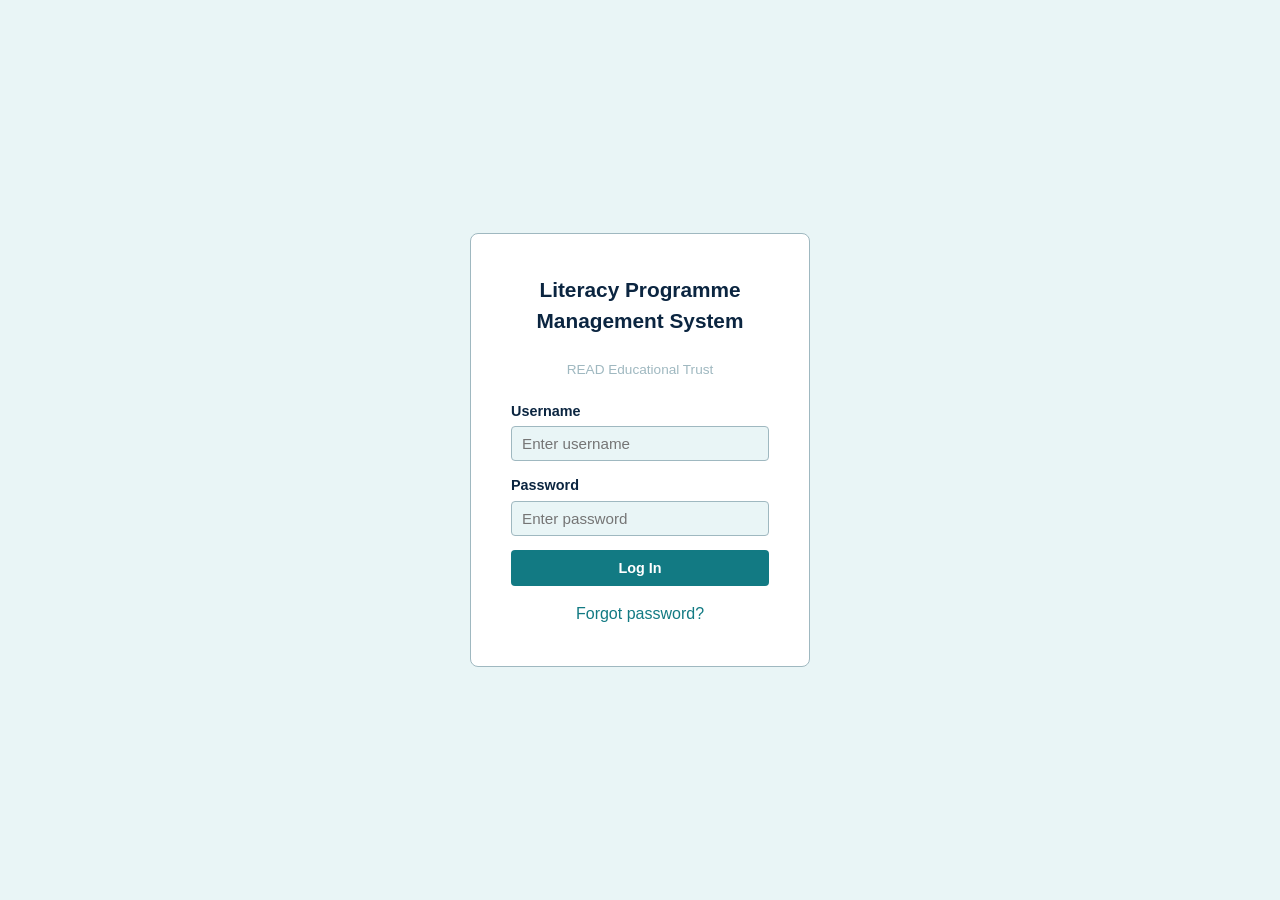
<file: index.html>
<!DOCTYPE html>
<html lang="en">
<head>
  <meta charset="UTF-8">
  <meta name="viewport" content="width=device-width, initial-scale=1.0">
  <title>LPMS - Login</title>
  <link rel="stylesheet" href="css/style.css">
</head>
<body>

  <main class="login-page">
    <div class="login-card">
      <h1>Literacy Programme Management System</h1>
      <p style="margin-bottom:20px; color:var(--grey); font-size:0.85rem;">READ Educational Trust</p>

      <form id="login-form">
        <div class="form-group" style="text-align:left;">
          <label for="username">Username</label>
          <input type="text" id="username" name="username" placeholder="Enter username" required>
        </div>
        <div class="form-group" style="text-align:left;">
          <label for="password">Password</label>
          <input type="password" id="password" name="password" placeholder="Enter password" required>
        </div>
        <button type="submit" class="btn btn-primary" style="width:100%;">Log In</button>
      </form>
      <p style="margin-top:16px;"><a href="#">Forgot password?</a></p>
    </div>
  </main>

  <script src="js/auth.js"></script>
</body>
</html>
</file>
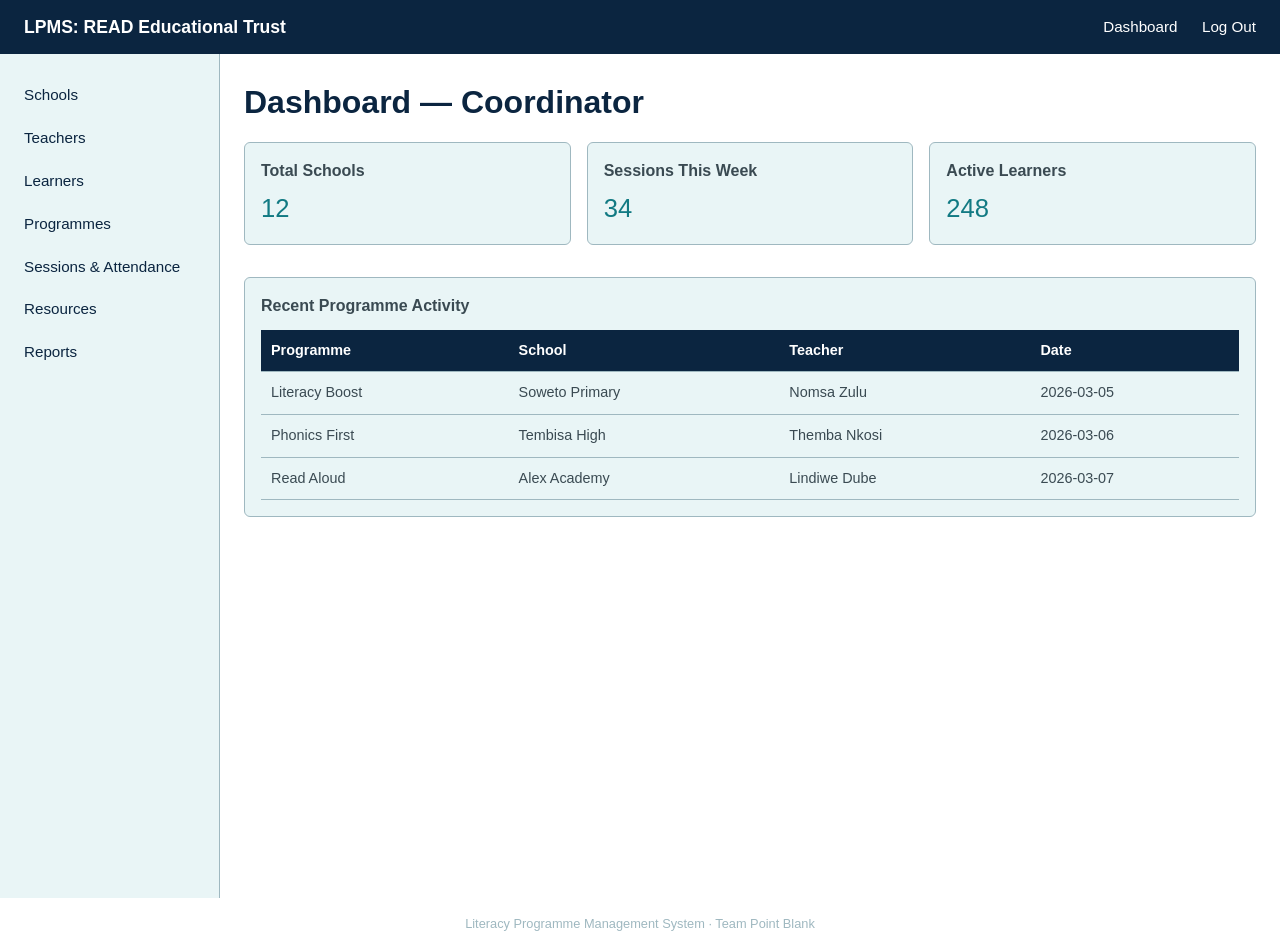
<file: dashboard.html>
<!DOCTYPE html>
<html lang="en">
<head>
  <meta charset="UTF-8">
  <meta name="viewport" content="width=device-width, initial-scale=1.0">
  <title>LPMS - Dashboard</title>
  <link rel="stylesheet" href="css/style.css">
</head>
<body>

  <header class="top-bar">
    <div class="brand">LPMS: READ Educational Trust</div>
    <nav>
      <a href="dashboard.html">Dashboard</a>
      <a href="index.html">Log Out</a>
    </nav>
  </header>

  <div class="app-shell">
    <aside class="sidebar">
      <a href="schools.html">Schools</a>
      <a href="teachers.html">Teachers</a>
      <a href="learners.html">Learners</a>
      <a href="programmes.html">Programmes</a>
      <a href="sessions.html">Sessions &amp; Attendance</a>
      <a href="resources.html">Resources</a>
      <a href="reports.html">Reports</a>
    </aside>

    <main class="main-content">
      <h1 style="color:var(--navy); margin-bottom:16px;">Dashboard &mdash; Coordinator</h1>

      <div class="card-grid">
        <div class="card">
          <strong>Total Schools</strong>
          <p style="font-size:1.6rem; color:var(--teal); margin-top:6px;">12</p>
        </div>
        <div class="card">
          <strong>Sessions This Week</strong>
          <p style="font-size:1.6rem; color:var(--teal); margin-top:6px;">34</p>
        </div>
        <div class="card">
          <strong>Active Learners</strong>
          <p style="font-size:1.6rem; color:var(--teal); margin-top:6px;">248</p>
        </div>
      </div>

      <div class="card">
        <strong>Recent Programme Activity</strong>
        <table style="margin-top:12px;">
          <thead>
            <tr><th>Programme</th><th>School</th><th>Teacher</th><th>Date</th></tr>
          </thead>
          <tbody>
            <tr><td>Literacy Boost</td><td>Soweto Primary</td><td>Nomsa Zulu</td><td>2026-03-05</td></tr>
            <tr><td>Phonics First</td><td>Tembisa High</td><td>Themba Nkosi</td><td>2026-03-06</td></tr>
            <tr><td>Read Aloud</td><td>Alex Academy</td><td>Lindiwe Dube</td><td>2026-03-07</td></tr>
          </tbody>
        </table>
      </div>
    </main>
  </div>

  <footer>Literacy Programme Management System &middot; Team Point Blank</footer>

  <script src="js/dashboard.js"></script>
</body>
</html>
</file>
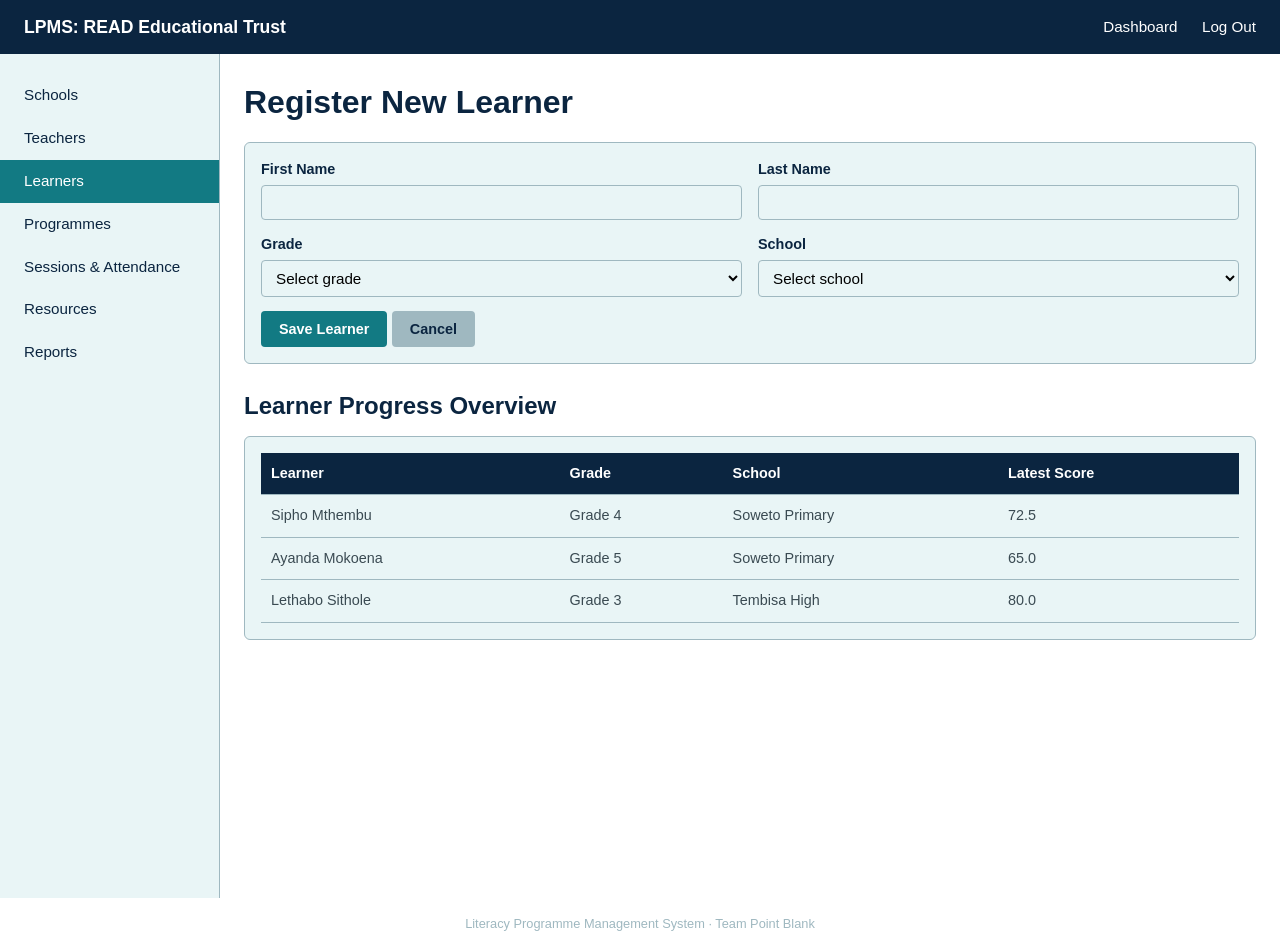
<file: learners.html>
<!DOCTYPE html>
<html lang="en">
<head>
  <meta charset="UTF-8">
  <meta name="viewport" content="width=device-width, initial-scale=1.0">
  <title>LPMS - Learners</title>
  <link rel="stylesheet" href="css/style.css">
</head>
<body>

  <header class="top-bar">
    <div class="brand">LPMS: READ Educational Trust</div>
    <nav>
      <a href="dashboard.html">Dashboard</a>
      <a href="index.html">Log Out</a>
    </nav>
  </header>

  <div class="app-shell">
    <aside class="sidebar">
      <a href="schools.html">Schools</a>
      <a href="teachers.html">Teachers</a>
      <a href="learners.html" class="active">Learners</a>
      <a href="programmes.html">Programmes</a>
      <a href="sessions.html">Sessions &amp; Attendance</a>
      <a href="resources.html">Resources</a>
      <a href="reports.html">Reports</a>
    </aside>

    <main class="main-content">
      <h1 style="color:var(--navy); margin-bottom:16px;">Register New Learner</h1>

      <form id="learner-form" class="card">
        <div class="form-row">
          <div class="form-group">
            <label for="learner-first-name">First Name</label>
            <input type="text" id="learner-first-name" maxlength="50" required>
          </div>
          <div class="form-group">
            <label for="learner-last-name">Last Name</label>
            <input type="text" id="learner-last-name" maxlength="50" required>
          </div>
        </div>
        <div class="form-row">
          <div class="form-group">
            <label for="learner-grade">Grade</label>
            <select id="learner-grade" required>
              <option value="">Select grade</option>
              <option>Grade R</option>
              <option>Grade 1</option>
              <option>Grade 2</option>
              <option>Grade 3</option>
              <option>Grade 4</option>
              <option>Grade 5</option>
            </select>
          </div>
          <div class="form-group">
            <label for="learner-school">School</label>
            <select id="learner-school" required>
              <option value="">Select school</option>
              <option>Soweto Primary</option>
              <option>Tembisa High</option>
              <option>Alex Academy</option>
            </select>
          </div>
        </div>
        <button type="submit" class="btn btn-primary">Save Learner</button>
        <button type="reset" class="btn btn-secondary">Cancel</button>
      </form>

      <h2 style="color:var(--navy); margin:24px 0 12px;">Learner Progress Overview</h2>
      <div class="card">
        <table>
          <thead>
            <tr><th>Learner</th><th>Grade</th><th>School</th><th>Latest Score</th></tr>
          </thead>
          <tbody>
            <tr><td>Sipho Mthembu</td><td>Grade 4</td><td>Soweto Primary</td><td>72.5</td></tr>
            <tr><td>Ayanda Mokoena</td><td>Grade 5</td><td>Soweto Primary</td><td>65.0</td></tr>
            <tr><td>Lethabo Sithole</td><td>Grade 3</td><td>Tembisa High</td><td>80.0</td></tr>
          </tbody>
        </table>
      </div>
    </main>
  </div>

  <footer>Literacy Programme Management System &middot; Team Point Blank</footer>

  <script src="js/learners.js"></script>
</body>
</html>
</file>
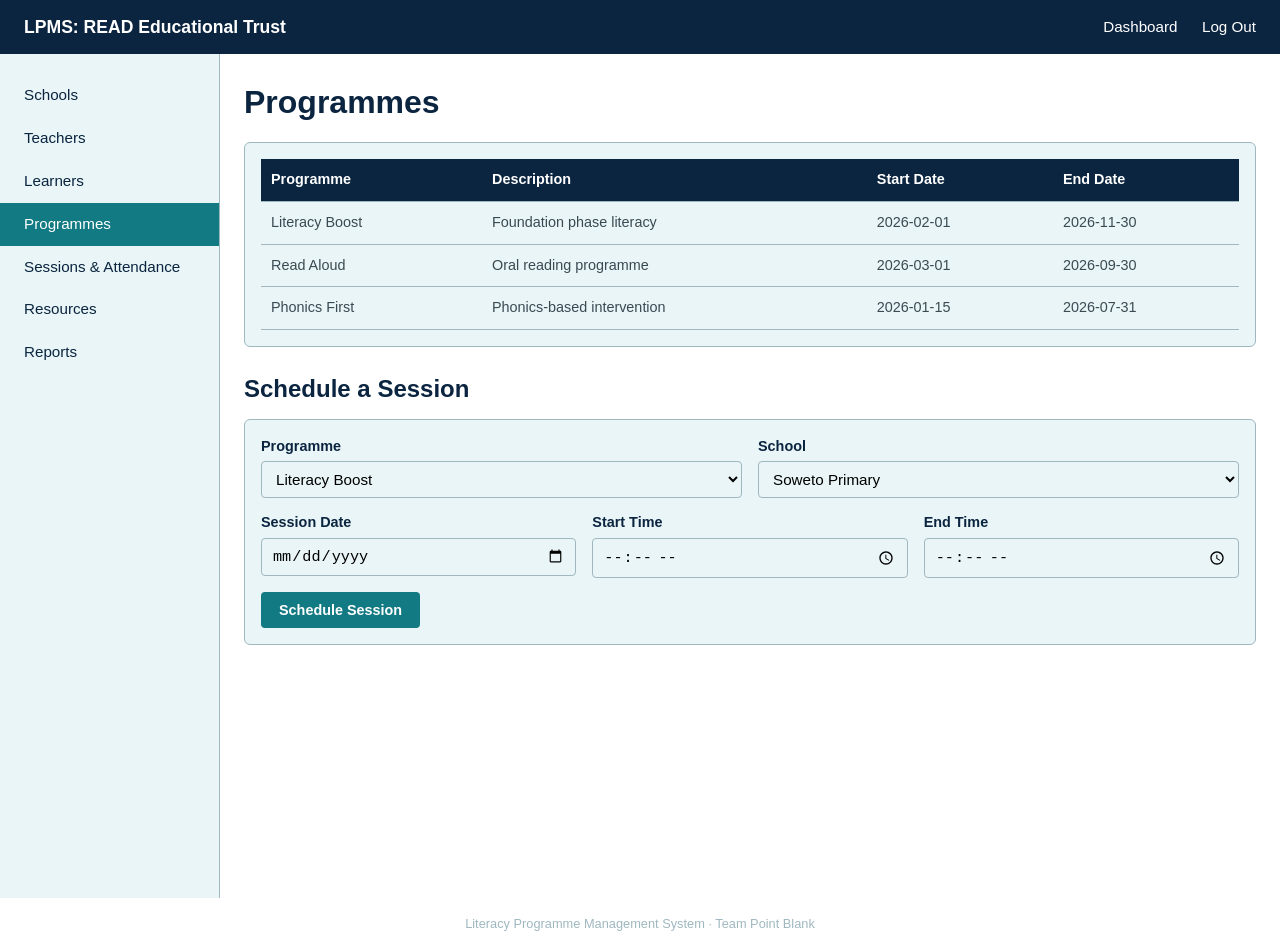
<file: programmes.html>
<!DOCTYPE html>
<html lang="en">
<head>
  <meta charset="UTF-8">
  <meta name="viewport" content="width=device-width, initial-scale=1.0">
  <title>LPMS - Programmes</title>
  <link rel="stylesheet" href="css/style.css">
</head>
<body>

  <header class="top-bar">
    <div class="brand">LPMS: READ Educational Trust</div>
    <nav>
      <a href="dashboard.html">Dashboard</a>
      <a href="index.html">Log Out</a>
    </nav>
  </header>

  <div class="app-shell">
    <aside class="sidebar">
      <a href="schools.html">Schools</a>
      <a href="teachers.html">Teachers</a>
      <a href="learners.html">Learners</a>
      <a href="programmes.html" class="active">Programmes</a>
      <a href="sessions.html">Sessions &amp; Attendance</a>
      <a href="resources.html">Resources</a>
      <a href="reports.html">Reports</a>
    </aside>

    <main class="main-content">
      <h1 style="color:var(--navy); margin-bottom:16px;">Programmes</h1>

      <div class="card">
        <table>
          <thead>
            <tr><th>Programme</th><th>Description</th><th>Start Date</th><th>End Date</th></tr>
          </thead>
          <tbody>
            <tr><td>Literacy Boost</td><td>Foundation phase literacy</td><td>2026-02-01</td><td>2026-11-30</td></tr>
            <tr><td>Read Aloud</td><td>Oral reading programme</td><td>2026-03-01</td><td>2026-09-30</td></tr>
            <tr><td>Phonics First</td><td>Phonics-based intervention</td><td>2026-01-15</td><td>2026-07-31</td></tr>
          </tbody>
        </table>
      </div>

      <h2 style="color:var(--navy); margin:24px 0 12px;">Schedule a Session</h2>
      <form id="programme-form" class="card">
        <div class="form-row">
          <div class="form-group">
            <label for="prog-select">Programme</label>
            <select id="prog-select" required>
              <option>Literacy Boost</option>
              <option>Read Aloud</option>
              <option>Phonics First</option>
            </select>
          </div>
          <div class="form-group">
            <label for="prog-school">School</label>
            <select id="prog-school" required>
              <option>Soweto Primary</option>
              <option>Tembisa High</option>
              <option>Alex Academy</option>
            </select>
          </div>
        </div>
        <div class="form-row">
          <div class="form-group">
            <label for="prog-date">Session Date</label>
            <input type="date" id="prog-date" required>
          </div>
          <div class="form-group">
            <label for="prog-start">Start Time</label>
            <input type="time" id="prog-start" required>
          </div>
          <div class="form-group">
            <label for="prog-end">End Time</label>
            <input type="time" id="prog-end" required>
          </div>
        </div>
        <button type="submit" class="btn btn-primary">Schedule Session</button>
      </form>
    </main>
  </div>

  <footer>Literacy Programme Management System &middot; Team Point Blank</footer>

  <script src="js/programmes.js"></script>
</body>
</html>
</file>
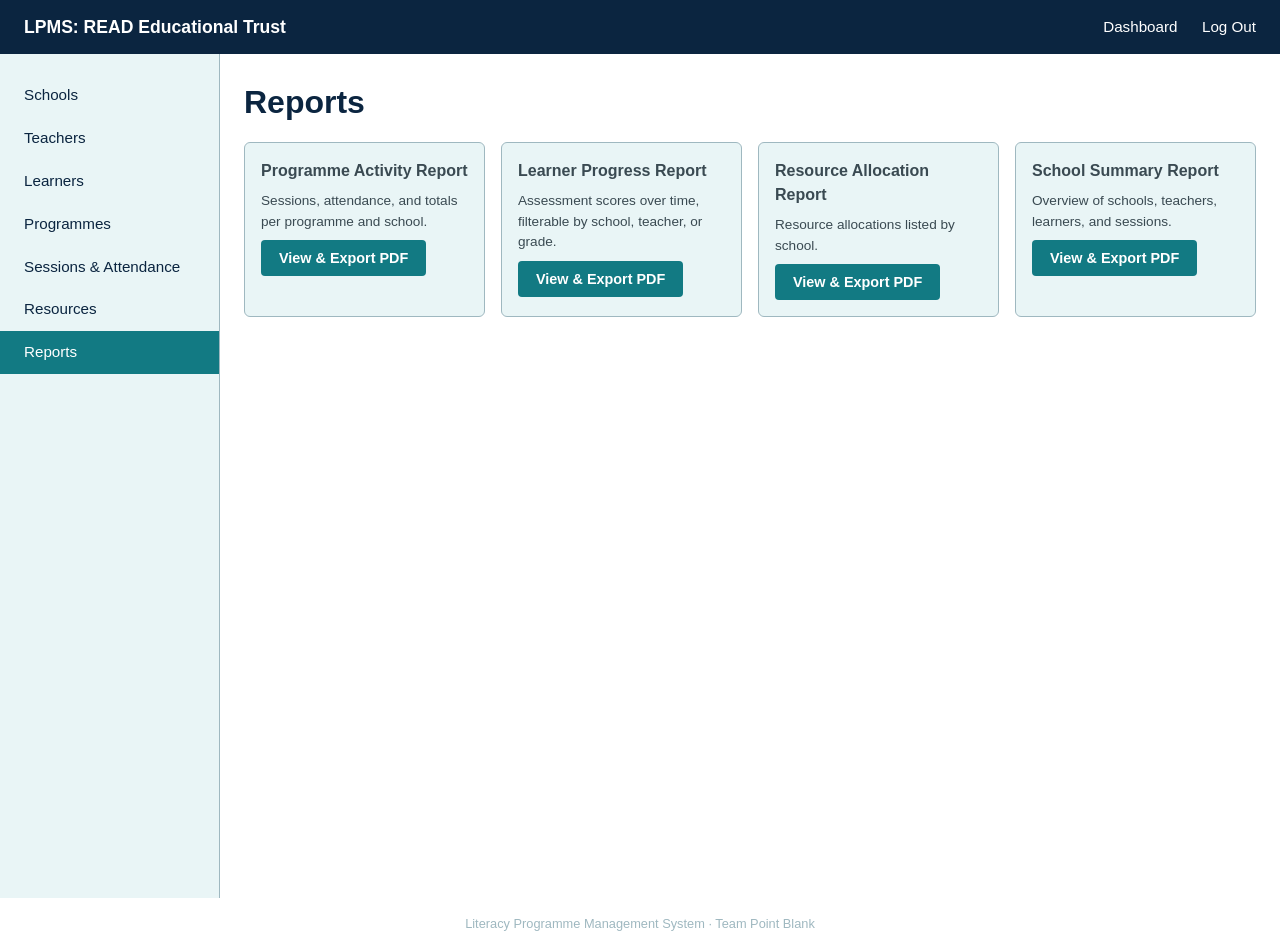
<file: reports.html>
<!DOCTYPE html>
<html lang="en">
<head>
  <meta charset="UTF-8">
  <meta name="viewport" content="width=device-width, initial-scale=1.0">
  <title>LPMS - Reports</title>
  <link rel="stylesheet" href="css/style.css">
</head>
<body>

  <header class="top-bar">
    <div class="brand">LPMS: READ Educational Trust</div>
    <nav>
      <a href="dashboard.html">Dashboard</a>
      <a href="index.html">Log Out</a>
    </nav>
  </header>

  <div class="app-shell">
    <aside class="sidebar">
      <a href="schools.html">Schools</a>
      <a href="teachers.html">Teachers</a>
      <a href="learners.html">Learners</a>
      <a href="programmes.html">Programmes</a>
      <a href="sessions.html">Sessions &amp; Attendance</a>
      <a href="resources.html">Resources</a>
      <a href="reports.html" class="active">Reports</a>
    </aside>

    <main class="main-content">
      <h1 style="color:var(--navy); margin-bottom:16px;">Reports</h1>

      <div class="card-grid">
        <div class="card">
          <strong>Programme Activity Report</strong>
          <p style="font-size:0.85rem; margin:8px 0;">Sessions, attendance, and totals per programme and school.</p>
          <button class="btn btn-primary" id="btn-programme-report">View &amp; Export PDF</button>
        </div>
        <div class="card">
          <strong>Learner Progress Report</strong>
          <p style="font-size:0.85rem; margin:8px 0;">Assessment scores over time, filterable by school, teacher, or grade.</p>
          <button class="btn btn-primary" id="btn-progress-report">View &amp; Export PDF</button>
        </div>
        <div class="card">
          <strong>Resource Allocation Report</strong>
          <p style="font-size:0.85rem; margin:8px 0;">Resource allocations listed by school.</p>
          <button class="btn btn-primary" id="btn-resource-report">View &amp; Export PDF</button>
        </div>
        <div class="card">
          <strong>School Summary Report</strong>
          <p style="font-size:0.85rem; margin:8px 0;">Overview of schools, teachers, learners, and sessions.</p>
          <button class="btn btn-primary" id="btn-summary-report">View &amp; Export PDF</button>
        </div>
      </div>
    </main>
  </div>

  <footer>Literacy Programme Management System &middot; Team Point Blank</footer>

  <script src="js/reports.js"></script>
</body>
</html>
</file>
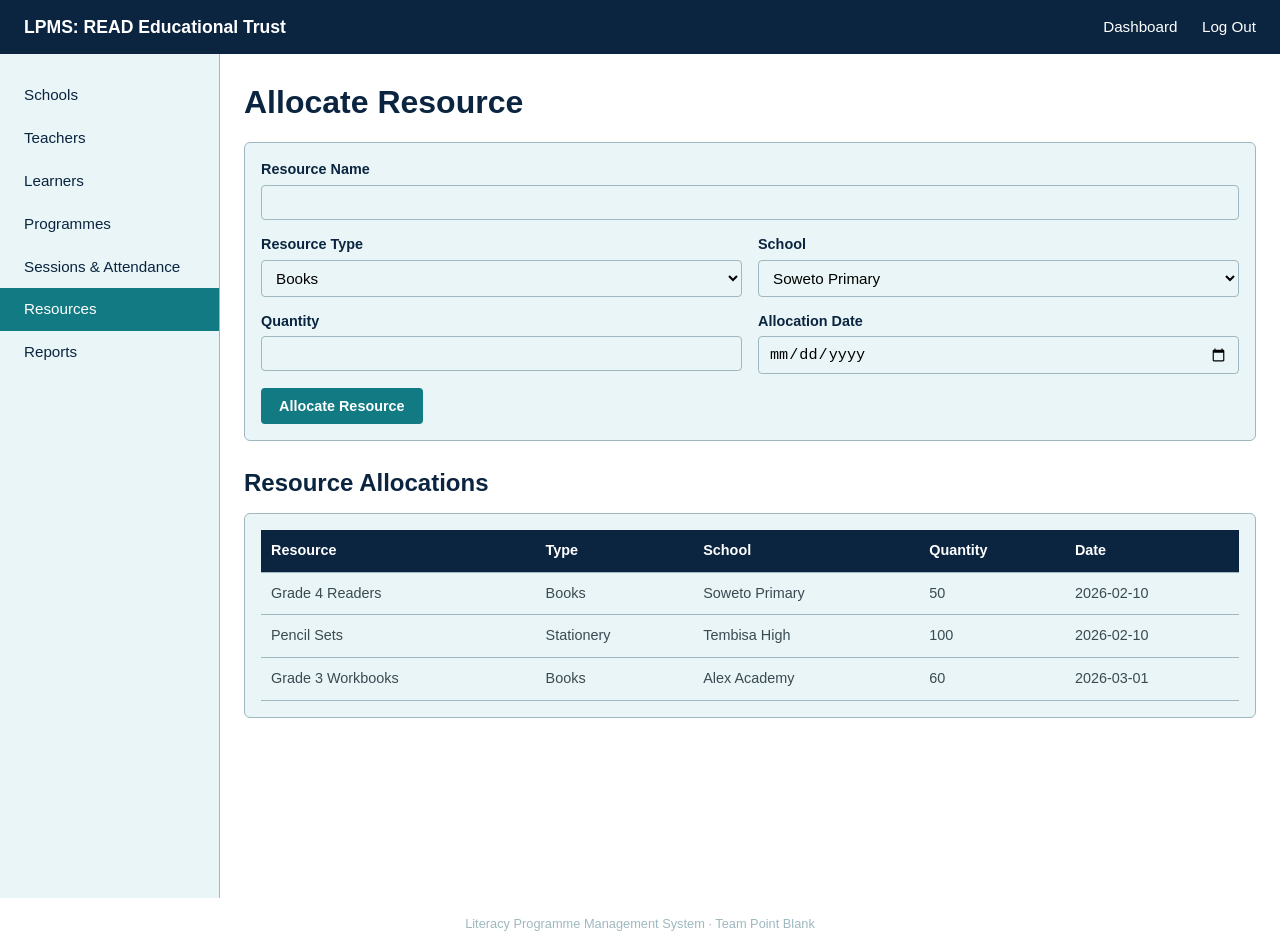
<file: resources.html>
<!DOCTYPE html>
<html lang="en">
<head>
  <meta charset="UTF-8">
  <meta name="viewport" content="width=device-width, initial-scale=1.0">
  <title>LPMS - Resources</title>
  <link rel="stylesheet" href="css/style.css">
</head>
<body>

  <header class="top-bar">
    <div class="brand">LPMS: READ Educational Trust</div>
    <nav>
      <a href="dashboard.html">Dashboard</a>
      <a href="index.html">Log Out</a>
    </nav>
  </header>

  <div class="app-shell">
    <aside class="sidebar">
      <a href="schools.html">Schools</a>
      <a href="teachers.html">Teachers</a>
      <a href="learners.html">Learners</a>
      <a href="programmes.html">Programmes</a>
      <a href="sessions.html">Sessions &amp; Attendance</a>
      <a href="resources.html" class="active">Resources</a>
      <a href="reports.html">Reports</a>
    </aside>

    <main class="main-content">
      <h1 style="color:var(--navy); margin-bottom:16px;">Allocate Resource</h1>

      <form id="resource-form" class="card">
        <div class="form-group">
          <label for="resource-name">Resource Name</label>
          <input type="text" id="resource-name" maxlength="100" required>
        </div>
        <div class="form-row">
          <div class="form-group">
            <label for="resource-type">Resource Type</label>
            <select id="resource-type" required>
              <option>Books</option>
              <option>Stationery</option>
              <option>Digital</option>
              <option>Other</option>
            </select>
          </div>
          <div class="form-group">
            <label for="resource-school">School</label>
            <select id="resource-school" required>
              <option>Soweto Primary</option>
              <option>Tembisa High</option>
              <option>Alex Academy</option>
            </select>
          </div>
        </div>
        <div class="form-row">
          <div class="form-group">
            <label for="resource-qty">Quantity</label>
            <input type="number" id="resource-qty" min="1" required>
          </div>
          <div class="form-group">
            <label for="resource-date">Allocation Date</label>
            <input type="date" id="resource-date" required>
          </div>
        </div>
        <button type="submit" class="btn btn-primary">Allocate Resource</button>
      </form>

      <h2 style="color:var(--navy); margin:24px 0 12px;">Resource Allocations</h2>
      <div class="card">
        <table>
          <thead>
            <tr><th>Resource</th><th>Type</th><th>School</th><th>Quantity</th><th>Date</th></tr>
          </thead>
          <tbody>
            <tr><td>Grade 4 Readers</td><td>Books</td><td>Soweto Primary</td><td>50</td><td>2026-02-10</td></tr>
            <tr><td>Pencil Sets</td><td>Stationery</td><td>Tembisa High</td><td>100</td><td>2026-02-10</td></tr>
            <tr><td>Grade 3 Workbooks</td><td>Books</td><td>Alex Academy</td><td>60</td><td>2026-03-01</td></tr>
          </tbody>
        </table>
      </div>
    </main>
  </div>

  <footer>Literacy Programme Management System &middot; Team Point Blank</footer>

  <script src="js/resources.js"></script>
</body>
</html>
</file>
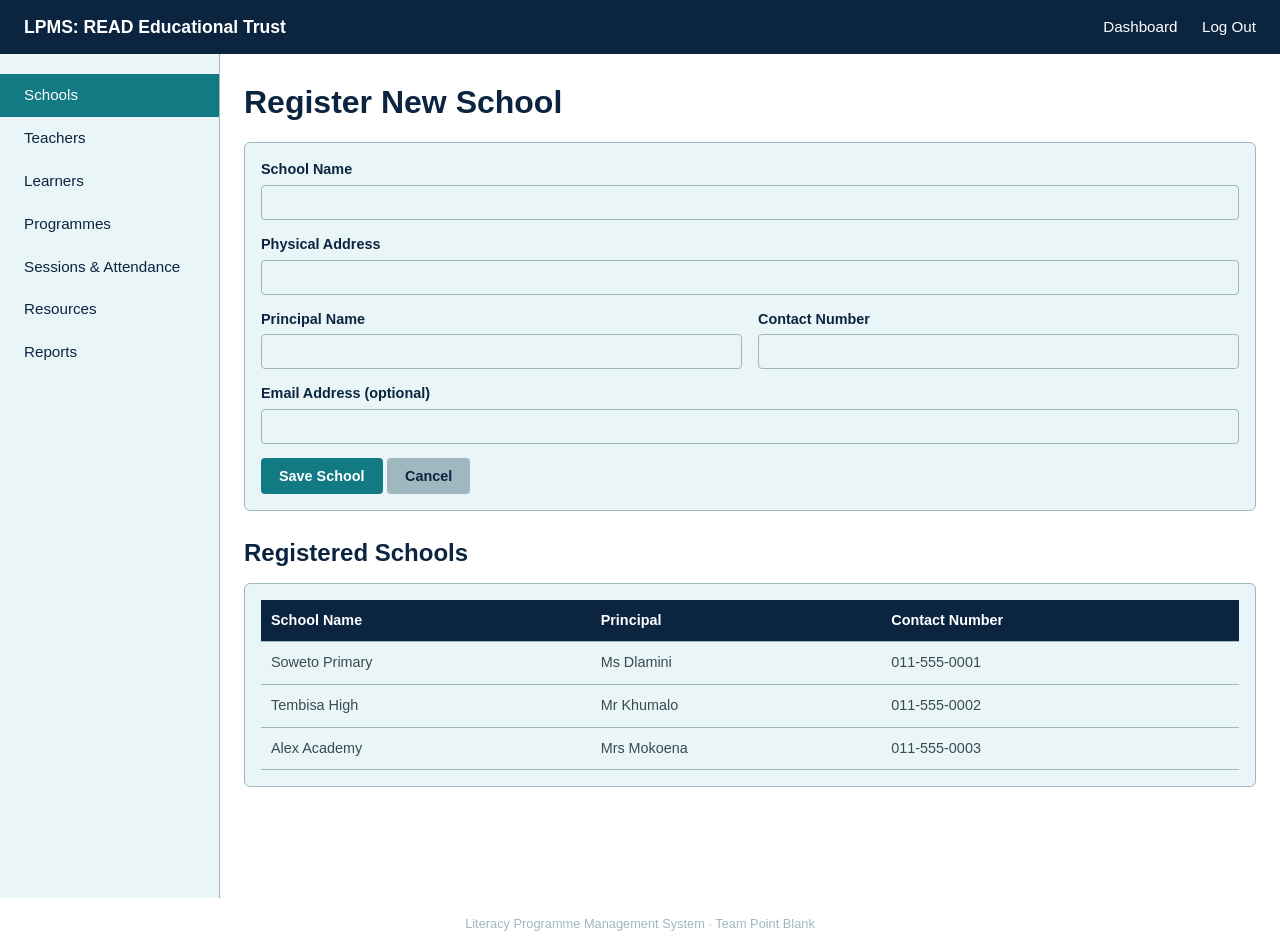
<file: schools.html>
<!DOCTYPE html>
<html lang="en">
<head>
  <meta charset="UTF-8">
  <meta name="viewport" content="width=device-width, initial-scale=1.0">
  <title>LPMS - Schools</title>
  <link rel="stylesheet" href="css/style.css">
</head>
<body>

  <header class="top-bar">
    <div class="brand">LPMS: READ Educational Trust</div>
    <nav>
      <a href="dashboard.html">Dashboard</a>
      <a href="index.html">Log Out</a>
    </nav>
  </header>

  <div class="app-shell">
    <aside class="sidebar">
      <a href="schools.html" class="active">Schools</a>
      <a href="teachers.html">Teachers</a>
      <a href="learners.html">Learners</a>
      <a href="programmes.html">Programmes</a>
      <a href="sessions.html">Sessions &amp; Attendance</a>
      <a href="resources.html">Resources</a>
      <a href="reports.html">Reports</a>
    </aside>

    <main class="main-content">
      <h1 style="color:var(--navy); margin-bottom:16px;">Register New School</h1>

      <form id="school-form" class="card">
        <div class="form-group">
          <label for="school-name">School Name</label>
          <input type="text" id="school-name" maxlength="100" required>
        </div>
        <div class="form-group">
          <label for="school-address">Physical Address</label>
          <input type="text" id="school-address" maxlength="150" required>
        </div>
        <div class="form-row">
          <div class="form-group">
            <label for="principal-name">Principal Name</label>
            <input type="text" id="principal-name" maxlength="80" required>
          </div>
          <div class="form-group">
            <label for="contact-number">Contact Number</label>
            <input type="tel" id="contact-number" maxlength="15" required>
          </div>
        </div>
        <div class="form-group">
          <label for="contact-email">Email Address (optional)</label>
          <input type="email" id="contact-email" maxlength="100">
        </div>
        <button type="submit" class="btn btn-primary">Save School</button>
        <button type="reset" class="btn btn-secondary">Cancel</button>
      </form>

      <h2 style="color:var(--navy); margin:24px 0 12px;">Registered Schools</h2>
      <div class="card">
        <table>
          <thead>
            <tr><th>School Name</th><th>Principal</th><th>Contact Number</th></tr>
          </thead>
          <tbody id="school-list">
            <tr><td>Soweto Primary</td><td>Ms Dlamini</td><td>011-555-0001</td></tr>
            <tr><td>Tembisa High</td><td>Mr Khumalo</td><td>011-555-0002</td></tr>
            <tr><td>Alex Academy</td><td>Mrs Mokoena</td><td>011-555-0003</td></tr>
          </tbody>
        </table>
      </div>
    </main>
  </div>

  <footer>Literacy Programme Management System &middot; Team Point Blank</footer>

  <script src="js/schools.js"></script>
</body>
</html>
</file>
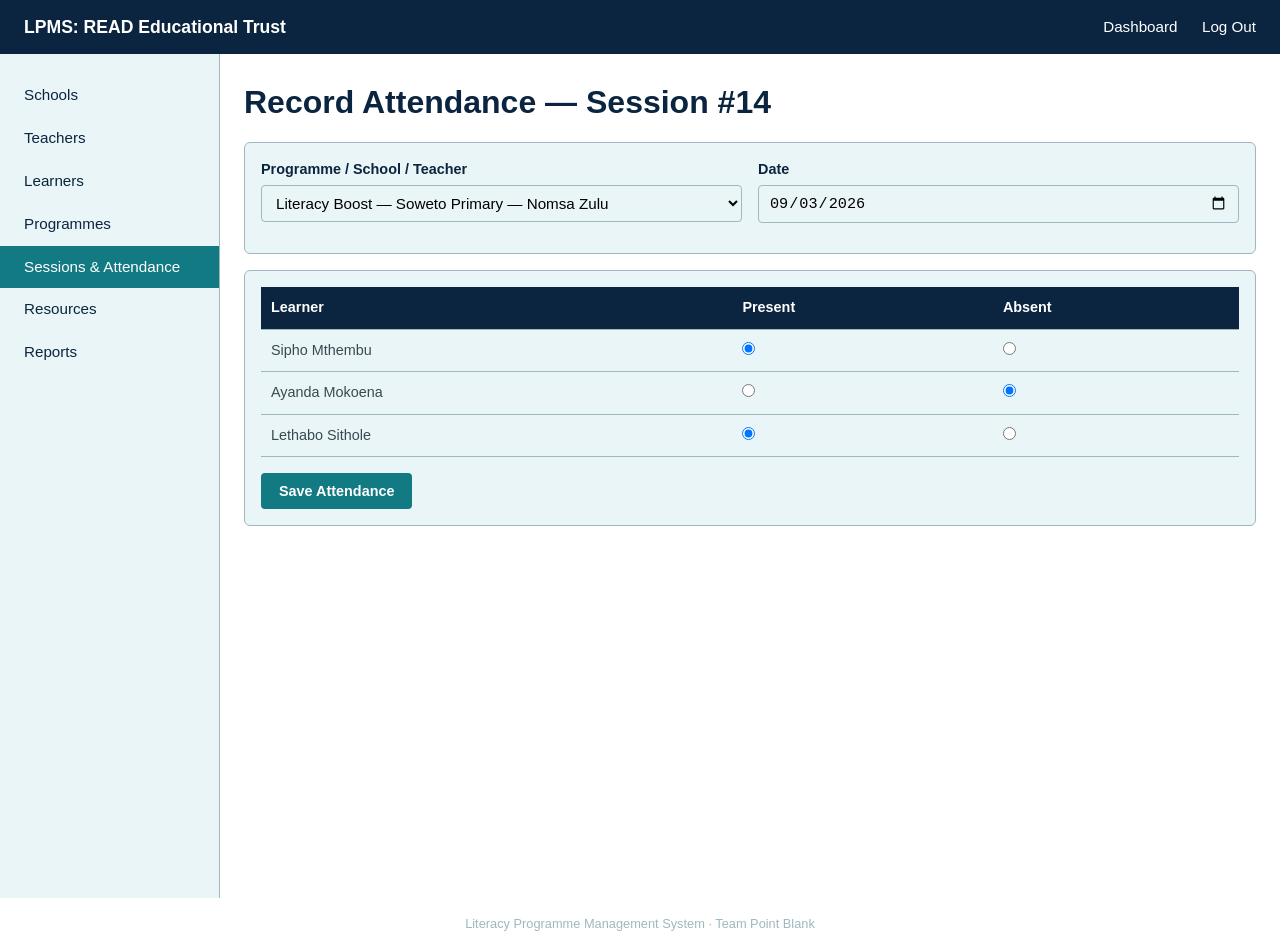
<file: sessions.html>
<!DOCTYPE html>
<html lang="en">
<head>
  <meta charset="UTF-8">
  <meta name="viewport" content="width=device-width, initial-scale=1.0">
  <title>LPMS - Sessions &amp; Attendance</title>
  <link rel="stylesheet" href="css/style.css">
</head>
<body>

  <header class="top-bar">
    <div class="brand">LPMS: READ Educational Trust</div>
    <nav>
      <a href="dashboard.html">Dashboard</a>
      <a href="index.html">Log Out</a>
    </nav>
  </header>

  <div class="app-shell">
    <aside class="sidebar">
      <a href="schools.html">Schools</a>
      <a href="teachers.html">Teachers</a>
      <a href="learners.html">Learners</a>
      <a href="programmes.html">Programmes</a>
      <a href="sessions.html" class="active">Sessions &amp; Attendance</a>
      <a href="resources.html">Resources</a>
      <a href="reports.html">Reports</a>
    </aside>

    <main class="main-content">
      <h1 style="color:var(--navy); margin-bottom:16px;">Record Attendance &mdash; Session #14</h1>

      <div class="card">
        <div class="form-row">
          <div class="form-group">
            <label for="session-select">Programme / School / Teacher</label>
            <select id="session-select">
              <option>Literacy Boost &mdash; Soweto Primary &mdash; Nomsa Zulu</option>
              <option>Phonics First &mdash; Tembisa High &mdash; Themba Nkosi</option>
            </select>
          </div>
          <div class="form-group">
            <label for="session-date">Date</label>
            <input type="date" id="session-date" value="2026-09-03">
          </div>
        </div>
      </div>

      <form id="attendance-form" class="card">
        <table>
          <thead>
            <tr><th>Learner</th><th>Present</th><th>Absent</th></tr>
          </thead>
          <tbody id="attendance-list">
            <tr>
              <td>Sipho Mthembu</td>
              <td><input type="radio" name="att-1" value="present" checked></td>
              <td><input type="radio" name="att-1" value="absent"></td>
            </tr>
            <tr>
              <td>Ayanda Mokoena</td>
              <td><input type="radio" name="att-2" value="present"></td>
              <td><input type="radio" name="att-2" value="absent" checked></td>
            </tr>
            <tr>
              <td>Lethabo Sithole</td>
              <td><input type="radio" name="att-3" value="present" checked></td>
              <td><input type="radio" name="att-3" value="absent"></td>
            </tr>
          </tbody>
        </table>
        <button type="submit" class="btn btn-primary" style="margin-top:16px;">Save Attendance</button>
      </form>
    </main>
  </div>

  <footer>Literacy Programme Management System &middot; Team Point Blank</footer>

  <script src="js/sessions.js"></script>
</body>
</html>
</file>
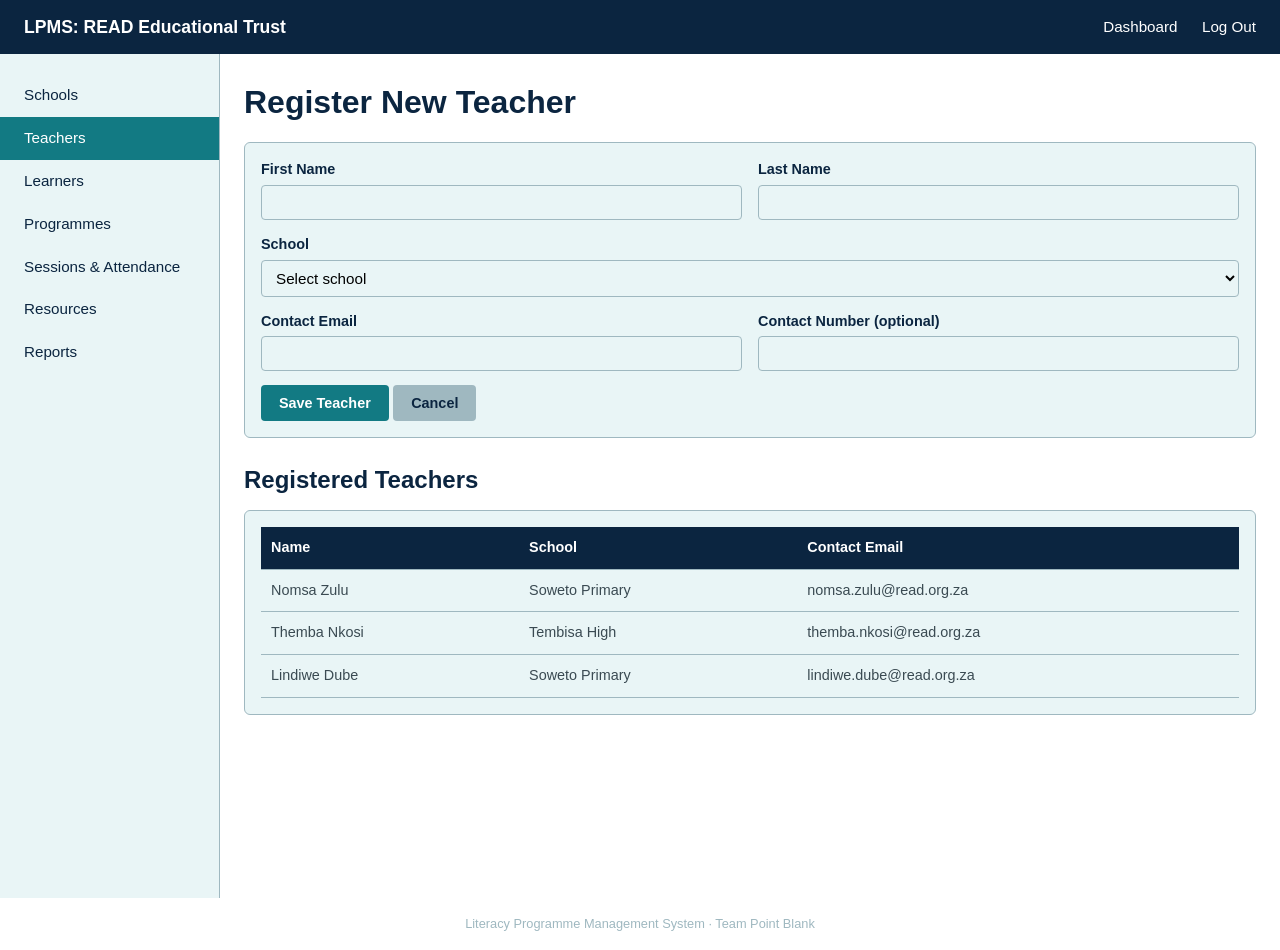
<file: teachers.html>
<!DOCTYPE html>
<html lang="en">
<head>
  <meta charset="UTF-8">
  <meta name="viewport" content="width=device-width, initial-scale=1.0">
  <title>LPMS - Teachers</title>
  <link rel="stylesheet" href="css/style.css">
</head>
<body>

  <header class="top-bar">
    <div class="brand">LPMS: READ Educational Trust</div>
    <nav>
      <a href="dashboard.html">Dashboard</a>
      <a href="index.html">Log Out</a>
    </nav>
  </header>

  <div class="app-shell">
    <aside class="sidebar">
      <a href="schools.html">Schools</a>
      <a href="teachers.html" class="active">Teachers</a>
      <a href="learners.html">Learners</a>
      <a href="programmes.html">Programmes</a>
      <a href="sessions.html">Sessions &amp; Attendance</a>
      <a href="resources.html">Resources</a>
      <a href="reports.html">Reports</a>
    </aside>

    <main class="main-content">
      <h1 style="color:var(--navy); margin-bottom:16px;">Register New Teacher</h1>

      <form id="teacher-form" class="card">
        <div class="form-row">
          <div class="form-group">
            <label for="first-name">First Name</label>
            <input type="text" id="first-name" maxlength="50" required>
          </div>
          <div class="form-group">
            <label for="last-name">Last Name</label>
            <input type="text" id="last-name" maxlength="50" required>
          </div>
        </div>
        <div class="form-group">
          <label for="teacher-school">School</label>
          <select id="teacher-school" required>
            <option value="">Select school</option>
            <option>Soweto Primary</option>
            <option>Tembisa High</option>
            <option>Alex Academy</option>
          </select>
        </div>
        <div class="form-row">
          <div class="form-group">
            <label for="teacher-email">Contact Email</label>
            <input type="email" id="teacher-email" maxlength="100" required>
          </div>
          <div class="form-group">
            <label for="teacher-number">Contact Number (optional)</label>
            <input type="tel" id="teacher-number" maxlength="15">
          </div>
        </div>
        <button type="submit" class="btn btn-primary">Save Teacher</button>
        <button type="reset" class="btn btn-secondary">Cancel</button>
      </form>

      <h2 style="color:var(--navy); margin:24px 0 12px;">Registered Teachers</h2>
      <div class="card">
        <table>
          <thead>
            <tr><th>Name</th><th>School</th><th>Contact Email</th></tr>
          </thead>
          <tbody>
            <tr><td>Nomsa Zulu</td><td>Soweto Primary</td><td>nomsa.zulu@read.org.za</td></tr>
            <tr><td>Themba Nkosi</td><td>Tembisa High</td><td>themba.nkosi@read.org.za</td></tr>
            <tr><td>Lindiwe Dube</td><td>Soweto Primary</td><td>lindiwe.dube@read.org.za</td></tr>
          </tbody>
        </table>
      </div>
    </main>
  </div>

  <footer>Literacy Programme Management System &middot; Team Point Blank</footer>

  <script src="js/teachers.js"></script>
</body>
</html>
</file>
<file: css/style.css>
:root {
  --navy: #0b2540;
  --teal: #127a83;
  --teal-light: #e9f5f6;
  --grey: #9fb8c0;
  --text: #3a4a52;
  --white: #ffffff;
}

* {
  box-sizing: border-box;
  margin: 0;
  padding: 0;
}

body {
  font-family: "Segoe UI", Calibri, Arial, sans-serif;
  color: var(--text);
  background: var(--white);
  line-height: 1.5;
}

a {
  color: var(--teal);
  text-decoration: none;
}

/* top navigation */
.top-bar {
  background: var(--navy);
  color: var(--white);
  padding: 14px 24px;
  display: flex;
  justify-content: space-between;
  align-items: center;
}

.top-bar .brand {
  font-weight: 700;
  font-size: 1.1rem;
}

.top-bar nav a {
  color: var(--white);
  margin-left: 20px;
  font-size: 0.95rem;
}

/* app shell with sidebar */
.app-shell {
  display: flex;
  min-height: calc(100vh - 56px);
}

.sidebar {
  width: 220px;
  background: var(--teal-light);
  border-right: 1px solid var(--grey);
  padding: 20px 0;
}

.sidebar a {
  display: block;
  padding: 10px 24px;
  color: var(--navy);
  font-size: 0.95rem;
}

.sidebar a:hover,
.sidebar a.active {
  background: var(--teal);
  color: var(--white);
}

.main-content {
  flex: 1;
  padding: 24px;
}

/* cards */
.card {
  background: var(--teal-light);
  border: 1px solid var(--grey);
  border-radius: 6px;
  padding: 16px;
  margin-bottom: 16px;
}

.card-grid {
  display: grid;
  grid-template-columns: repeat(auto-fit, minmax(200px, 1fr));
  gap: 16px;
  margin-bottom: 16px;
}

/* forms */
.form-group {
  margin-bottom: 14px;
}

.form-group label {
  display: block;
  font-size: 0.9rem;
  margin-bottom: 4px;
  color: var(--navy);
  font-weight: 600;
}

.form-group input,
.form-group select,
.form-group textarea {
  width: 100%;
  padding: 8px 10px;
  border: 1px solid var(--grey);
  border-radius: 4px;
  font-size: 0.95rem;
  background: var(--teal-light);
}

.form-row {
  display: flex;
  gap: 16px;
}

.form-row .form-group {
  flex: 1;
}

/* buttons */
.btn {
  display: inline-block;
  border: none;
  border-radius: 4px;
  padding: 10px 18px;
  font-size: 0.9rem;
  font-weight: 600;
  cursor: pointer;
}

.btn-primary {
  background: var(--teal);
  color: var(--white);
}

.btn-secondary {
  background: var(--grey);
  color: var(--navy);
}

/* login page */
.login-page {
  min-height: 100vh;
  display: flex;
  align-items: center;
  justify-content: center;
  background: var(--teal-light);
}

.login-card {
  background: var(--white);
  border: 1px solid var(--grey);
  border-radius: 8px;
  padding: 40px;
  width: 340px;
  text-align: center;
}

.login-card h1 {
  color: var(--navy);
  font-size: 1.3rem;
  margin-bottom: 24px;
}

/* tables */
table {
  width: 100%;
  border-collapse: collapse;
}

th, td {
  text-align: left;
  padding: 10px;
  border-bottom: 1px solid var(--grey);
  font-size: 0.9rem;
}

th {
  background: var(--navy);
  color: var(--white);
}

footer {
  text-align: center;
  padding: 16px;
  font-size: 0.8rem;
  color: var(--grey);
}
</file>
